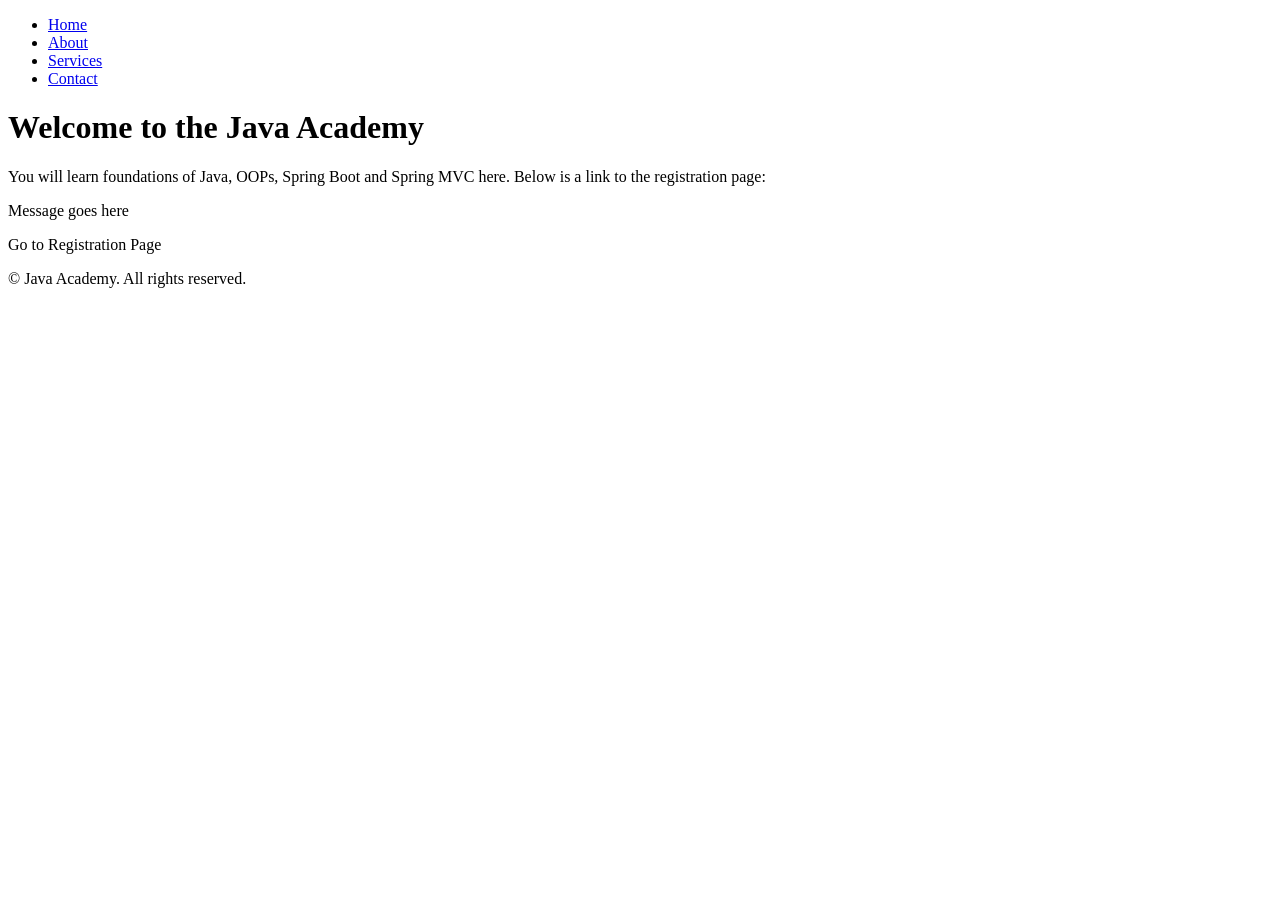
<file: Lab5/mvcwebdemoas/target/classes/templates/index.html>
<!DOCTYPE html>
<html lang="en" xmlns:th="http://www.thymeleaf.org">
<head>
    <meta charset="UTF-8">
    <meta name="viewport" content="width=device-width, initial-scale=1.0">
    <title>Java Academy</title>
    <link rel="stylesheet" th:href="@{/css/styles.css}">
</head>
<body>
    <div class="container">
        <aside>
            <nav>
                <ul>
                    <li><a href="#">Home</a></li>
                    <li><a href="#">About</a></li>
                    <li><a href="#">Services</a></li>
                    <li><a href="#">Contact</a></li>
                </ul>
            </nav>
        </aside>
        <main>
            <h1>Welcome to the Java Academy</h1>
            <p>You will learn foundations of Java, OOPs, Spring Boot and Spring MVC here. Below is a link to the registration page:</p>
            <p th:text="${message}">Message goes here</p>
            <a th:href="@{/registration}">Go to Registration Page</a>
        </main>
    </div>
    <footer>
        <p>&copy; <span th:text="${#dates.format(#dates.createNow(), 'yyyy')}"></span> Java Academy. All rights reserved.</p>
    </footer>
</body>
</html>
</file>
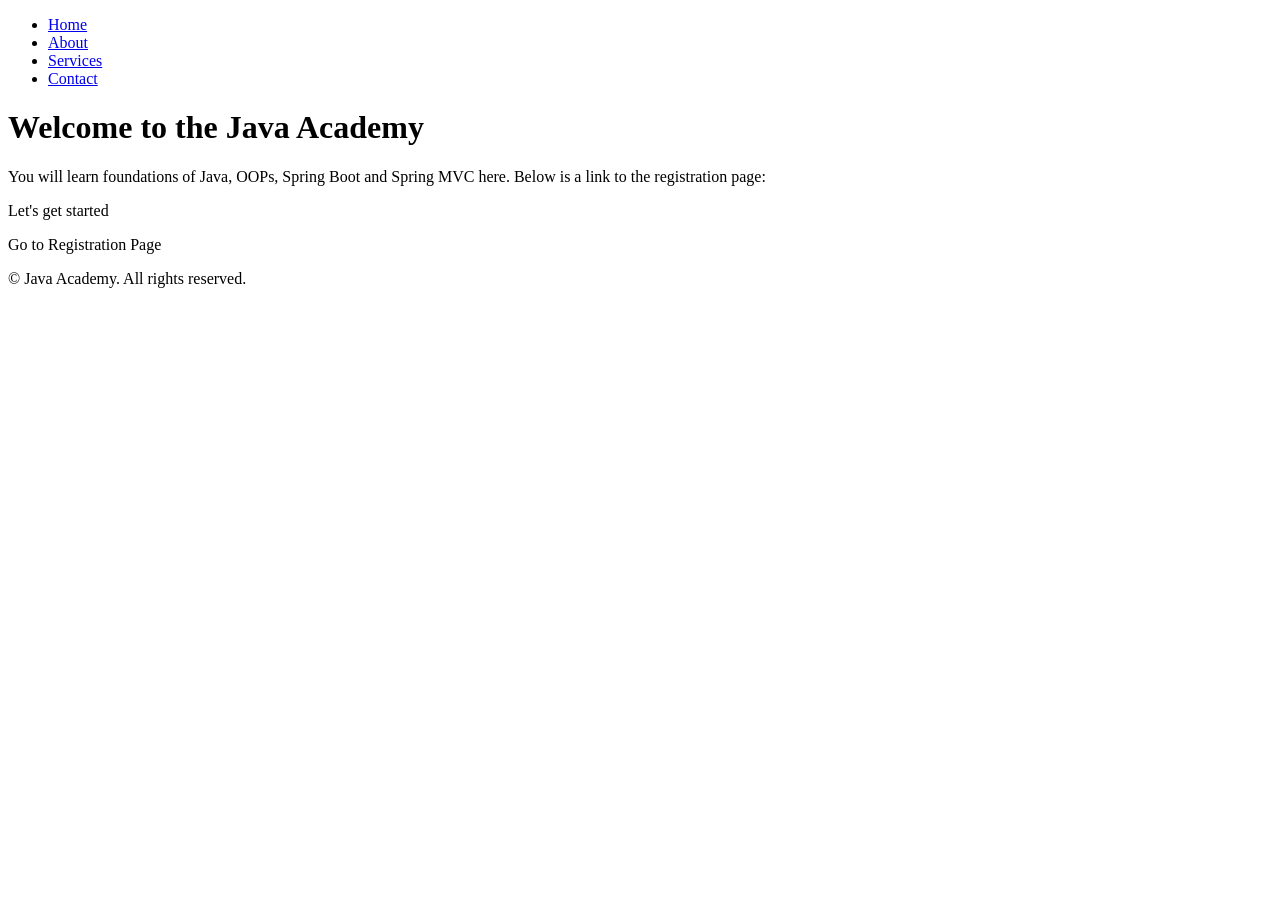
<file: Lab6/webdemo/target/classes/templates/index.html>
<!DOCTYPE html>
<html lang="en">
<head>
    <meta charset="UTF-8">
    <meta name="viewport" content="width=device-width, initial-scale=1.0">
    <title>Java Academy</title>
    <link rel="stylesheet" th:href="@{/css/styles.css}">
</head>
<body>
    <!-- Container for aside and main -->
    <div class="container">
        <!-- Aside Section (Navigation Bar) -->
        <aside>
            <nav>
                <ul>
                    <li><a href="#">Home</a></li>
                    <li><a href="#">About</a></li>
                    <li><a href="#">Services</a></li>
                    <li><a href="#">Contact</a></li>
                </ul>
            </nav>
        </aside>

        <!-- Main Content -->
        <main>
            <h1>Welcome to the Java Academy</h1>
            <p>You will learn foundations of Java, OOPs, Spring Boot and Spring MVC here. Below is a link to the registration page:</p>
            <p th:text="${message}">Let's get started</p>
            <a th:href="@{/registration}">Go to Registration Page</a>
        </main>
    </div>

    <!-- Footer -->
    <footer>
        <p>&copy; <span th:text="${#dates.format(#dates.createNow(), 'yyyy')}"></span> Java Academy. All rights reserved.</p>
    </footer>
</body>
</html>
</file>
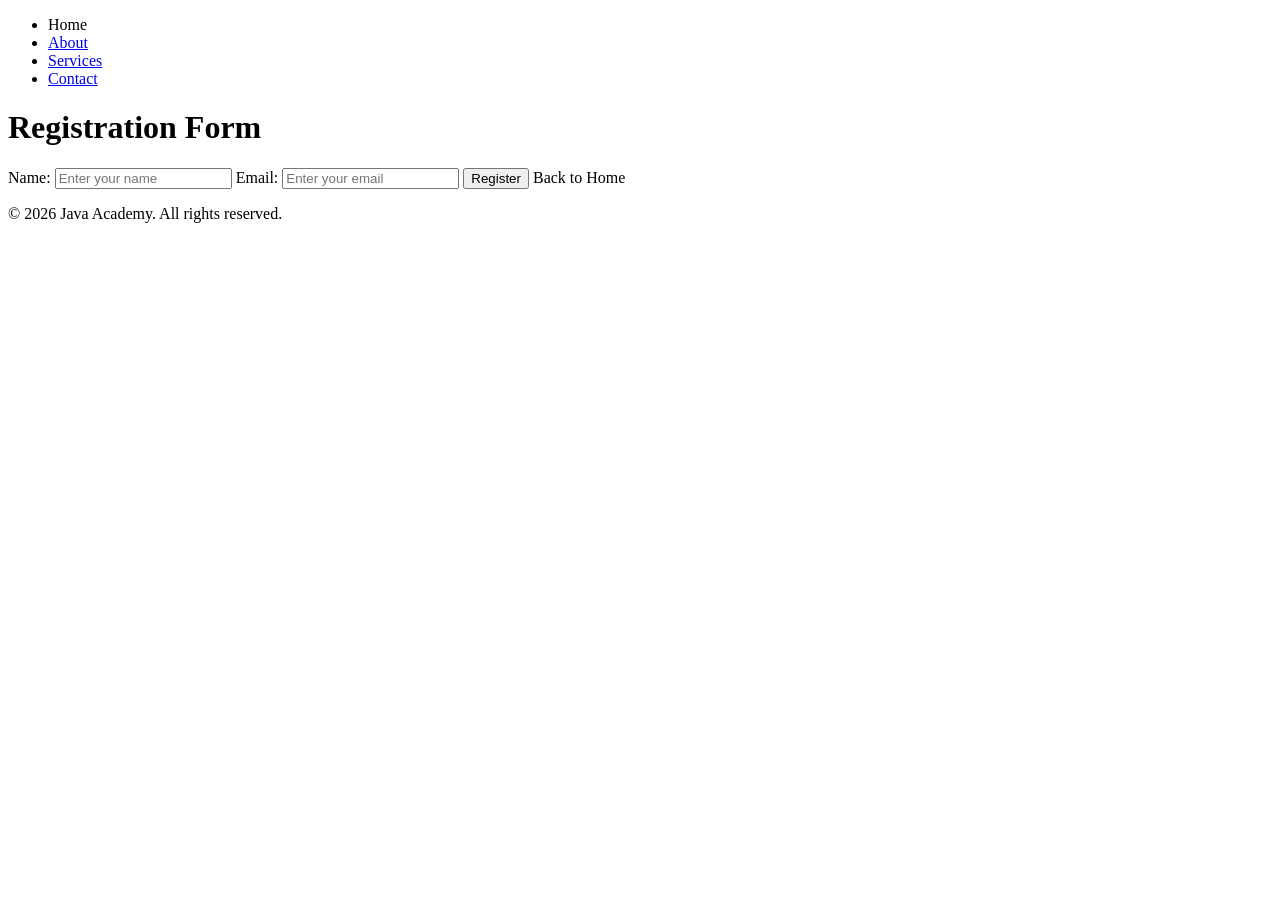
<file: Lab5/mvcwebdemoas/target/classes/templates/registration.htm>
<!DOCTYPE html>
<html lang="en" xmlns:th="http://www.thymeleaf.org">
<head>
    <meta charset="UTF-8">
    <meta name="viewport" content="width=device-width, initial-scale=1.0">
    <title>Registration - Java Academy</title>
    <link rel="stylesheet" th:href="@{/css/styles.css}">
</head>
<body>

    <div class="container">
        <aside>
            <nav>
                <ul>
                    <li><a th:href="@{/}">Home</a></li>
                    <li><a href="#">About</a></li>
                    <li><a href="#">Services</a></li>
                    <li><a href="#">Contact</a></li>
                </ul>
            </nav>
        </aside>

        <main>
            <div class="form-container">
                <h1>Registration Form</h1>
                
                <form action="#" th:action="@{/register}" method="post">
                    <label for="name">Name:</label>
                    <input type="text" id="name" name="name" placeholder="Enter your name" required>

                    <label for="email">Email:</label>
                    <input type="email" id="email" name="email" placeholder="Enter your email" required>

                    <button type="submit">Register</button>
                    
                    <a th:href="@{/}">Back to Home</a>
                </form>
            </div>
        </main>
    </div>

    <footer>
        <p>&copy; 2026 Java Academy. All rights reserved.</p>
    </footer>

</body>
</html>
</file>
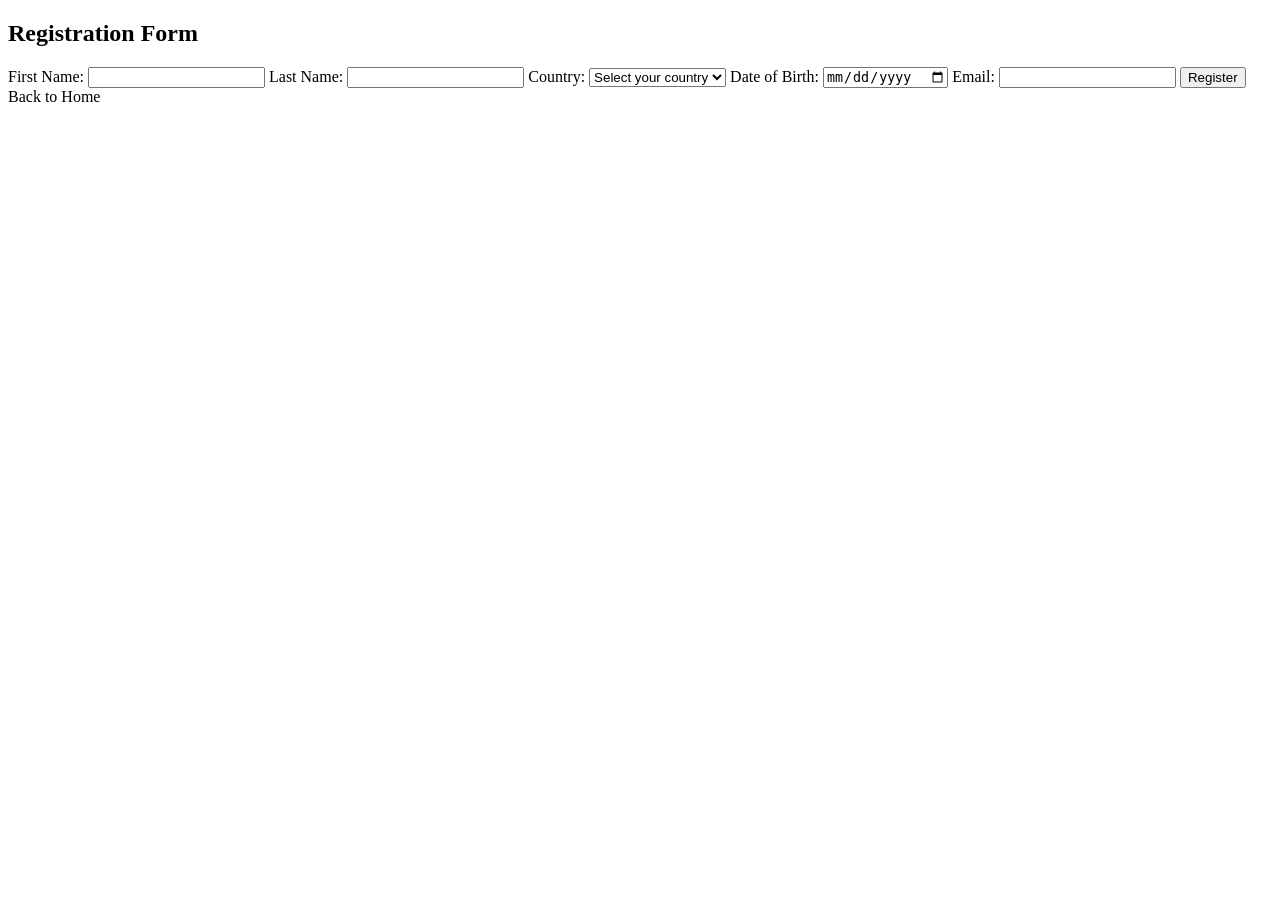
<file: Lab6/webdemo/target/classes/templates/registration.html>
<!DOCTYPE html>
<html xmlns:th="http://www.thymeleaf.org">
<head>
    <title>Registration Form</title>
    <link rel="stylesheet" th:href="@{/css/styles.css}">
</head>
<body>

<div class="form-container">
    <h2>Registration Form</h2>

    <form th:action="@{/register}" method="post" th:object="${registrationForm}">

        <label>First Name:</label>
        <input type="text" th:field="*{firstName}">
        <span class="error" th:errors="*{firstName}"></span>

        <label>Last Name:</label>
        <input type="text" th:field="*{lastName}">
        <span class="error" th:errors="*{lastName}"></span>

        <label>Country:</label>
        <select th:field="*{country}">
            <option value="">Select your country</option>
            <option value="USA">USA</option>
            <option value="UK">UK</option>
            <option value="Thailand">Thailand</option>
        </select>
        <span class="error" th:errors="*{country}"></span>

        <label>Date of Birth:</label>
        <input type="date" th:field="*{dob}">
        <span class="error" th:errors="*{dob}"></span>

        <label>Email:</label>
        <input type="email" th:field="*{email}">
        <span class="error" th:errors="*{email}"></span>

        <button type="submit">Register</button>
    </form>

    <a th:href="@{/}">Back to Home</a>
</div>

</body>
</html>
</file>
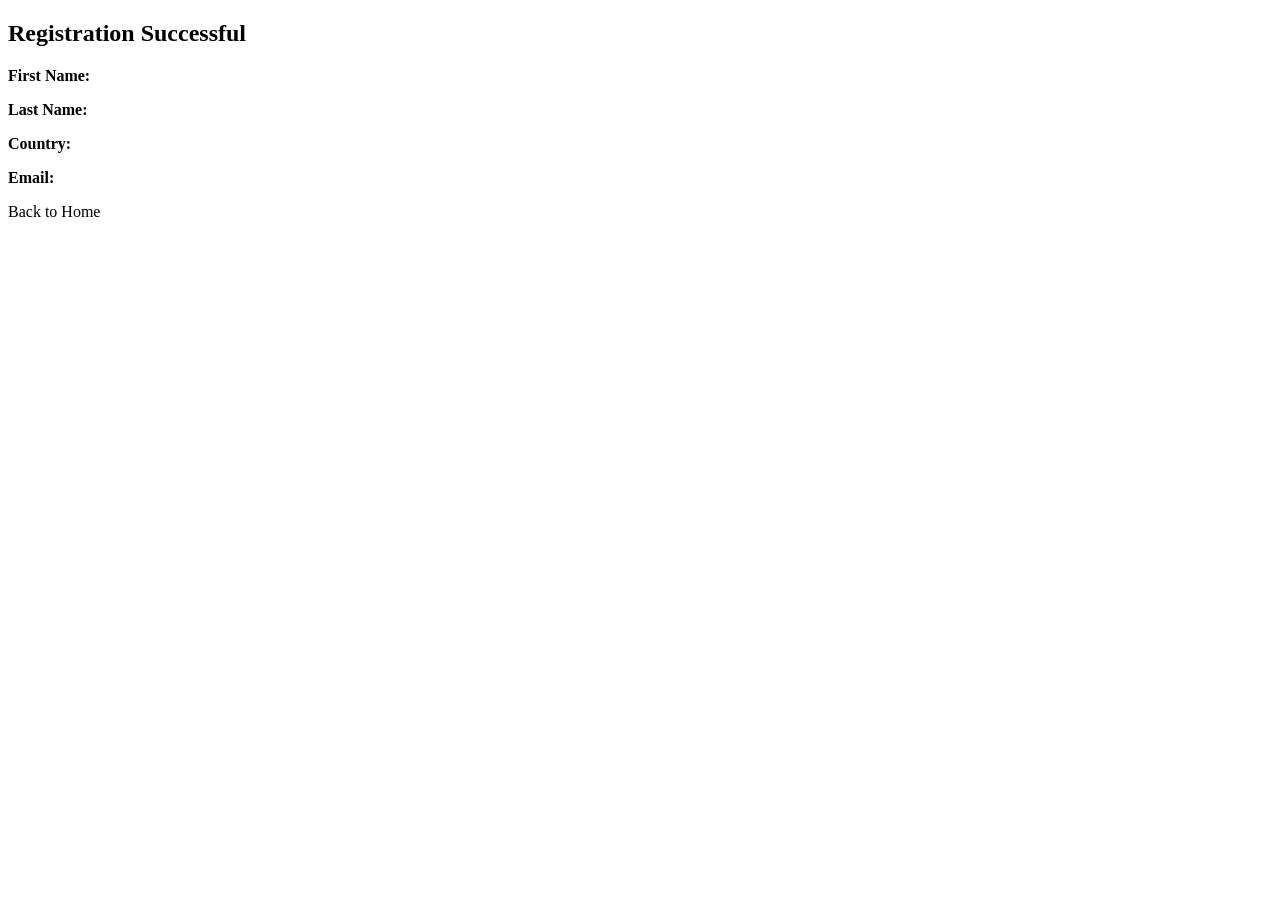
<file: Lab6/webdemo/target/classes/templates/success.html>
<!DOCTYPE html>
<html xmlns:th="http://www.thymeleaf.org">
<head>
    <title>Success</title>
</head>
<body>

<h2>Registration Successful</h2>

<p><strong>First Name:</strong> <span th:text="${firstName}"></span></p>
<p><strong>Last Name:</strong> <span th:text="${lastName}"></span></p>
<p><strong>Country:</strong> <span th:text="${country}"></span></p>
<p><strong>Email:</strong> <span th:text="${email}"></span></p>

<a th:href="@{/}">Back to Home</a>

</body>
</html>
</file>
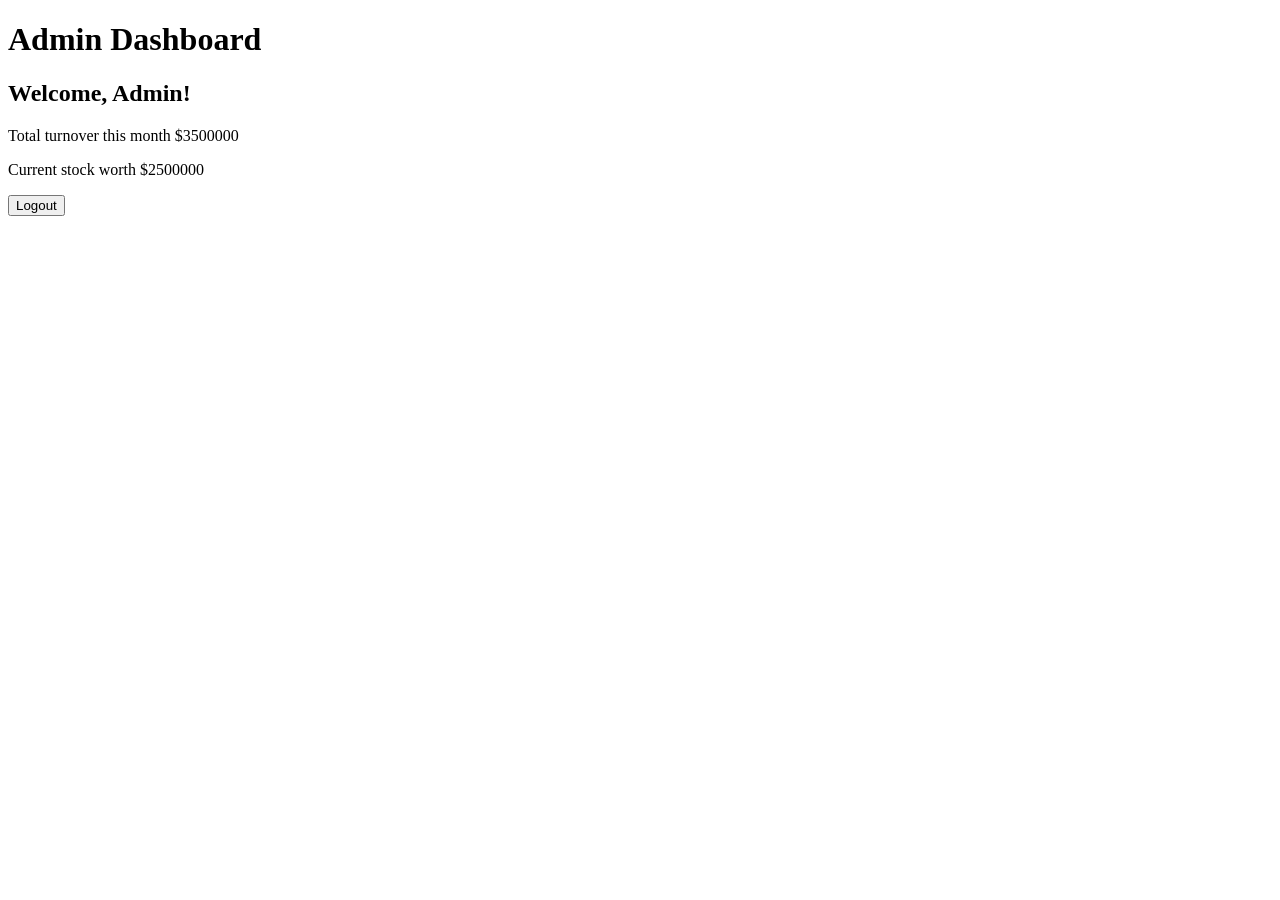
<file: lab8/secureauthapp/target/classes/templates/admin.html>
<!DOCTYPE html>
<html xmlns:th="http://www.thymeleaf.org">
<head>
    <meta charset="UTF-8">
    <meta name="viewport" content="width=device-width, initial-scale=1.0">
    <title>Admin Page</title>
</head>
<body>

<h1>Admin Dashboard</h1>

<h2>
    Welcome,
    <span th:text="${username}">Admin</span>!
</h2>

<p>Total turnover this month $3500000</p>
<p>Current stock worth $2500000</p>

<form th:action="@{/logout}" method="post">
    <button type="submit">Logout</button>
</form>

</body>
</html>
</file>
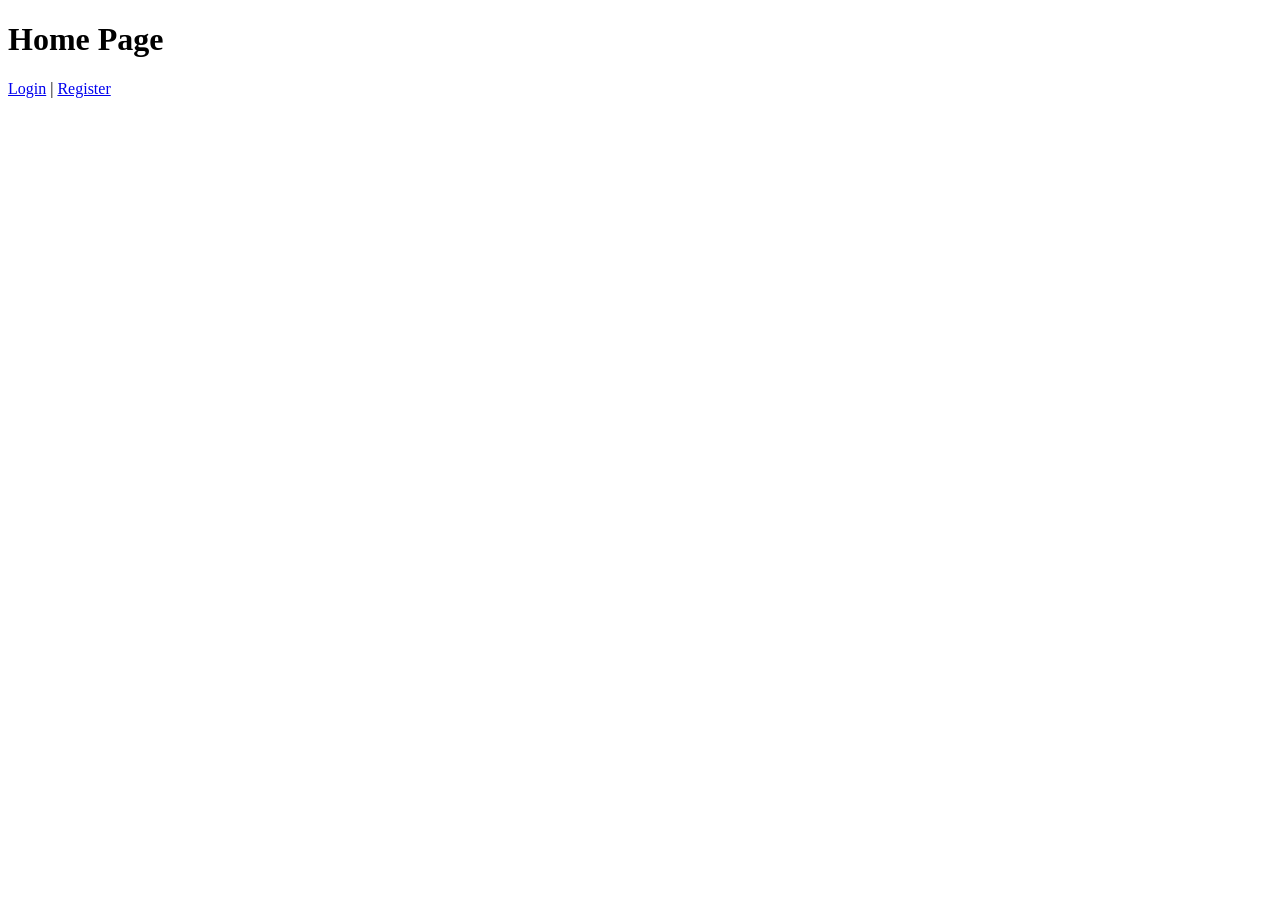
<file: lab8/secureauthapp/target/classes/templates/home.html>
<!DOCTYPE html>
<html xmlns:th="http://www.thymeleaf.org">
<head>
    <title>Home</title>
</head>
<body>
    <h1>Home Page</h1>
    <a href="/login">Login</a> |
    <a href="/register">Register</a>
</body>
</html>
</file>
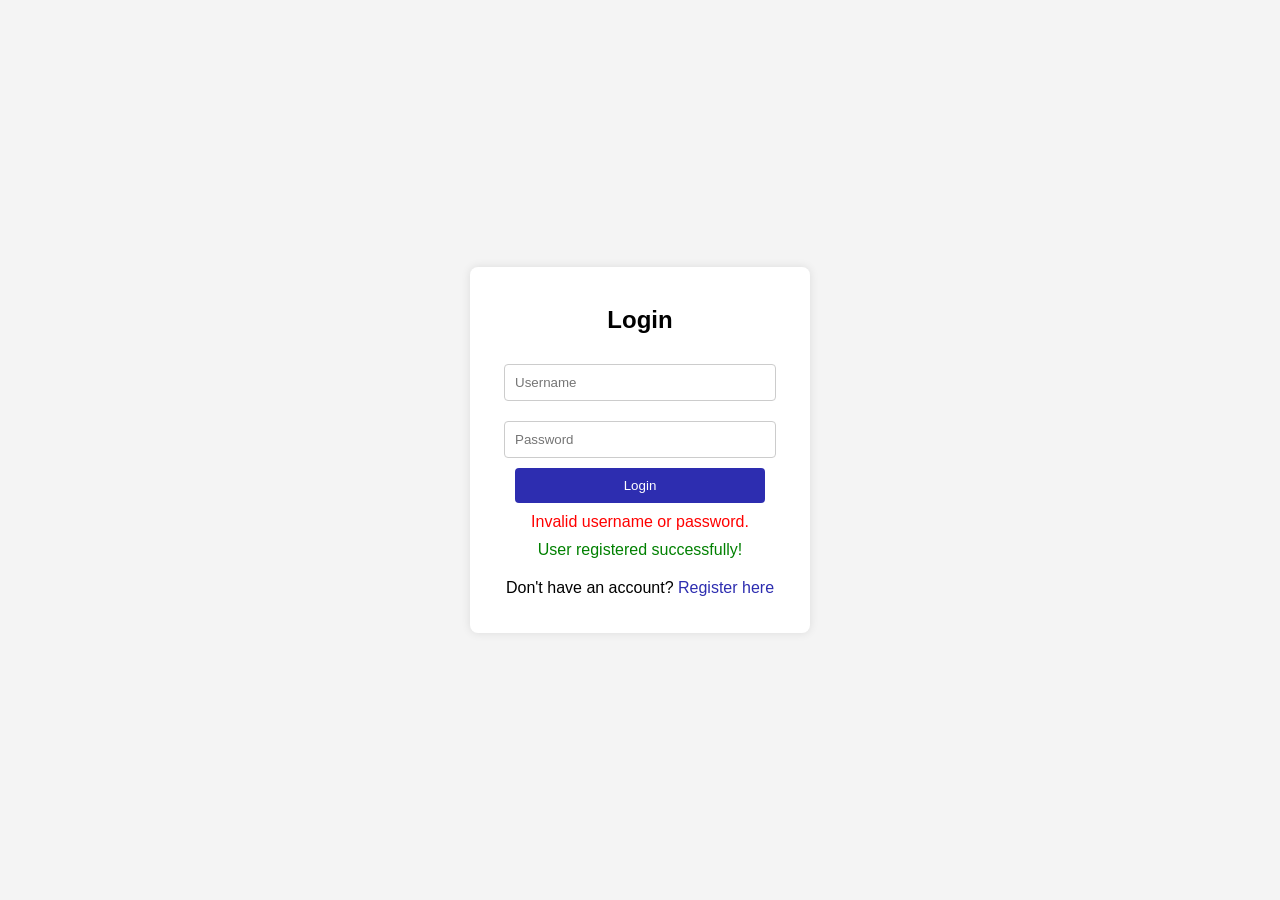
<file: lab8/secureauthapp/target/classes/templates/login.html>
<!DOCTYPE html>
<html xmlns:th="http://www.thymeleaf.org">
<head>
    <meta charset="UTF-8">
    <meta name="viewport" content="width=device-width, initial-scale=1.0">
    <title>Login Page</title>
    <style>
        /* Center the body content */
        body {
            font-family: Arial, sans-serif;
            background-color: #f4f4f4;
            display: flex;
            justify-content: center;
            align-items: center;
            height: 100vh;
            margin: 0;
        }

        /* Style the login container */
        .login-container {
            background-color: #fff;
            padding: 20px;
            border-radius: 8px;
            box-shadow: 0 0 10px rgba(0, 0, 0, 0.1);
            width: 300px;
            text-align: center;
            display: flex;
            flex-direction: column;
            align-items: center; /* Center items horizontally */
        }

        /* Style the form elements */
        .login-container h2 {
            margin-bottom: 20px;
        }

        .login-container input {
            width: 100%;
            padding: 10px;
            margin: 10px 0;
            border: 1px solid #ccc;
            border-radius: 4px;
            max-width: 250px; /* Limit the width of inputs */
        }

        .login-container button {
            width: 100%;
            padding: 10px;
            background-color: #2d2db0;
            color: #fff;
            border: none;
            border-radius: 4px;
            cursor: pointer;
            max-width: 250px; /* Limit the width of the button */
        }

        .login-container button:hover {
            background-color: #2d2db0;
        }

        /* Error and Success Messages */
        .error {
            color: red;
            margin-top: 10px;
        }

        .success {
            color: green;
            margin-top: 10px;
        }

        /* Link to Registration Page */
        .login-container p {
            margin-top: 20px;
        }

        .login-container a {
            color: #2d2db0;
            text-decoration: none;
        }

        .login-container a:hover {
            text-decoration: underline;
        }
    </style>
</head>
<body>
    <div class="login-container">
        <h2>Login</h2>
        <!-- Login Form -->
        <form th:action="@{/login}" method="post" class="form-group">
            <!-- Username -->
            <input type="text" name="username" placeholder="Username" required>
            <!-- Password -->
            <input type="password" name="password" placeholder="Password" required>
            <!-- Submit Button -->
            <button type="submit">Login</button>
        </form>
        <!-- Error Message -->
        <div th:if="${param.error}" class="error">
            Invalid username or password.
        </div>
        <!-- Success Message -->
        <div th:if="${param.success}" class="success">
            User registered successfully!
        </div>
        <!-- Link to Registration Page -->
        <p>Don't have an account? <a href="/register">Register here</a></p>
    </div>
</body>
</html>
</file>
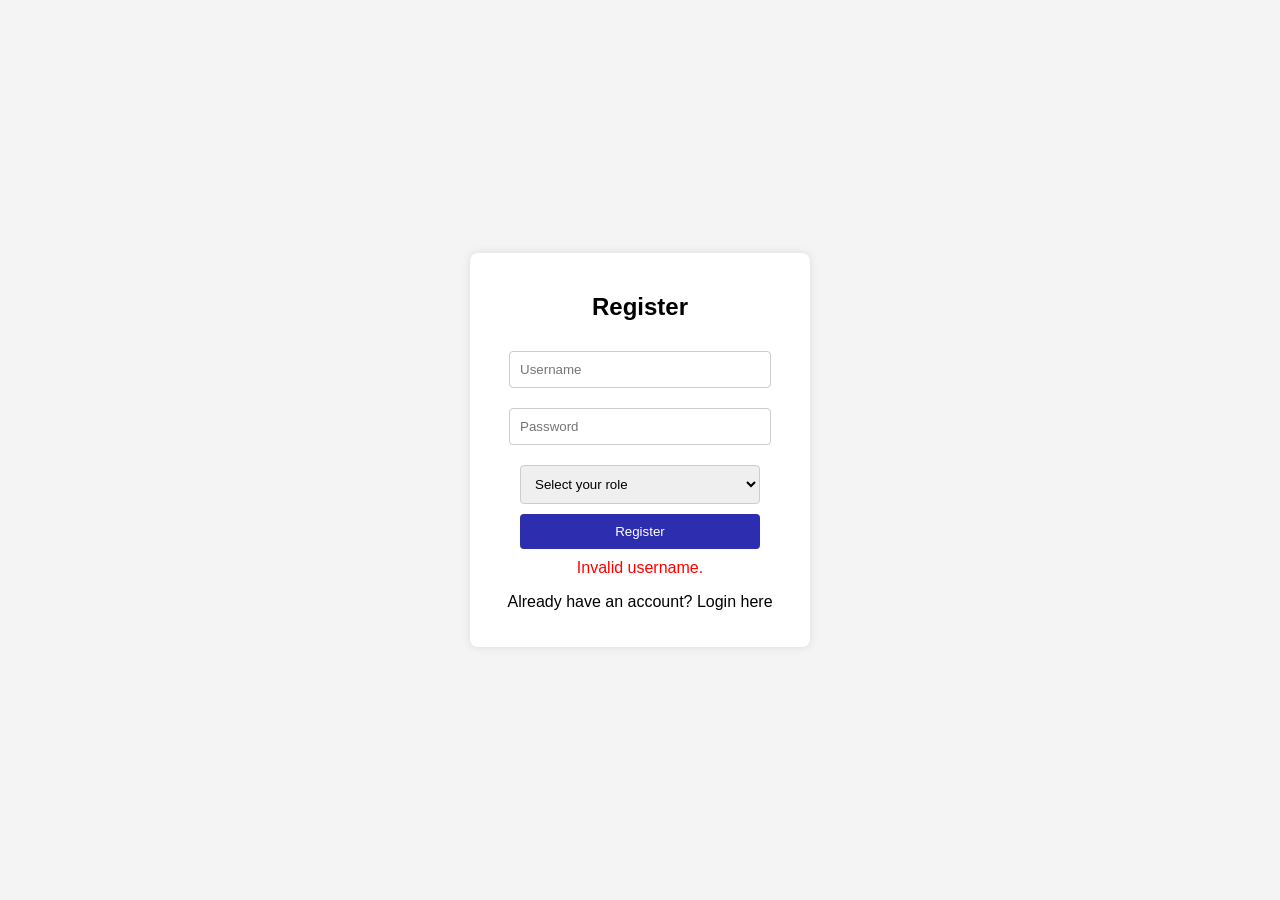
<file: lab8/secureauthapp/target/classes/templates/register.html>
<!DOCTYPE html>
<html xmlns:th="http://www.thymeleaf.org">
<head>
    <meta charset="UTF-8">
    <meta name="viewport" content="width=device-width, initial-scale=1.0">
    <title>Registration Page</title>

    <style>
        body {
            font-family: Arial, sans-serif;
            background-color: #f4f4f4;
            display: flex;
            justify-content: center;
            align-items: center;
            height: 100vh;
            margin: 0;
        }

        .registration-container {
            background-color: #fff;
            padding: 20px;
            border-radius: 8px;
            box-shadow: 0 0 10px rgba(0, 0, 0, 0.1);
            width: 300px;
            text-align: center;
        }

        .registration-container h2 {
            margin-bottom: 20px;
        }

        .registration-container input,
        .registration-container select {
            width: 80%;
            padding: 10px;
            margin: 10px 0;
            border: 1px solid #ccc;
            border-radius: 4px;
        }

        .registration-container button {
            width: 80%;
            padding: 10px;
            background-color: #2d2db0;
            color: #fff;
            border: none;
            border-radius: 4px;
            cursor: pointer;
        }

        .registration-container button:hover {
            background-color: #2d2db0;
        }

        .error {
            color: red;
            margin-top: 10px;
        }
    </style>
</head>

<body>
<div class="registration-container">
    <h2>Register</h2>

    <form th:action="@{/register}" method="post">

        <!-- Username -->
        <input type="text" name="username" placeholder="Username" required>

        <!-- Password -->
        <input type="password" name="password" placeholder="Password" required>

        <!-- ⭐ Role Dropdown -->
        <select name="role" required>
            <option value="" disabled selected>Select your role</option>
            <option value="ADMIN">Admin</option>
            <option value="STAFF">Staff</option>
        </select>

        <!-- Submit Button -->
        <button type="submit">Register</button>

    </form>

    <!-- Error Message -->
    <div th:if="${param.error}" class="error">
        Invalid username.
    </div>

    <p>Already have an account?
        <a th:href="@{/login}">Login here</a>
    </p>
</div>
</body>
</html>
</file>
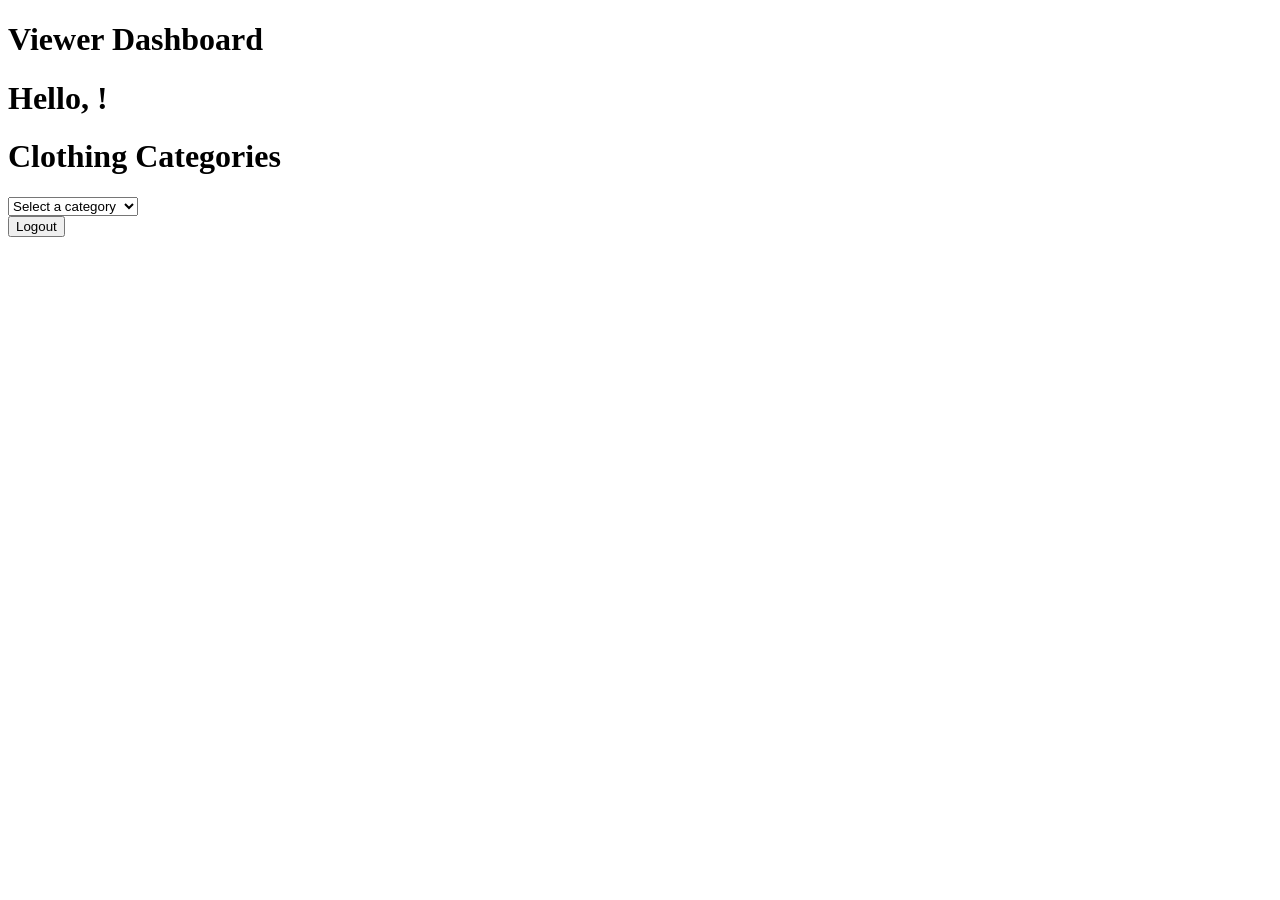
<file: lab8/secureauthapp/target/classes/templates/viewer.html>
<!DOCTYPE html>
<html xmlns:th="http://www.thymeleaf.org">
<head>
    <meta charset="UTF-8">
    <meta name="viewport" content="width=device-width, initial-scale=1.0">
    <title>Viewer Page</title>
</head>
<body>

<h1>Viewer Dashboard</h1>

<h1>
    Hello,
    <span th:text="${username}"></span>!
</h1>

<h1>Clothing Categories</h1>

<select name="categories" id="categories">
    <option value="" disabled selected>Select a category</option>
    <option value="mens-clothing">Men's Clothing</option>
    <option value="womens-clothing">Women's Clothing</option>
    <option value="kids-clothing">Kids' Clothing</option>
    <option value="shoes">Shoes</option>
    <option value="accessories">Accessories</option>
    <option value="sportswear">Sportswear</option>
</select>

<form th:action="@{/logout}" method="post">
    <button type="submit">Logout</button>
</form>

</body>
</html>
</file>
